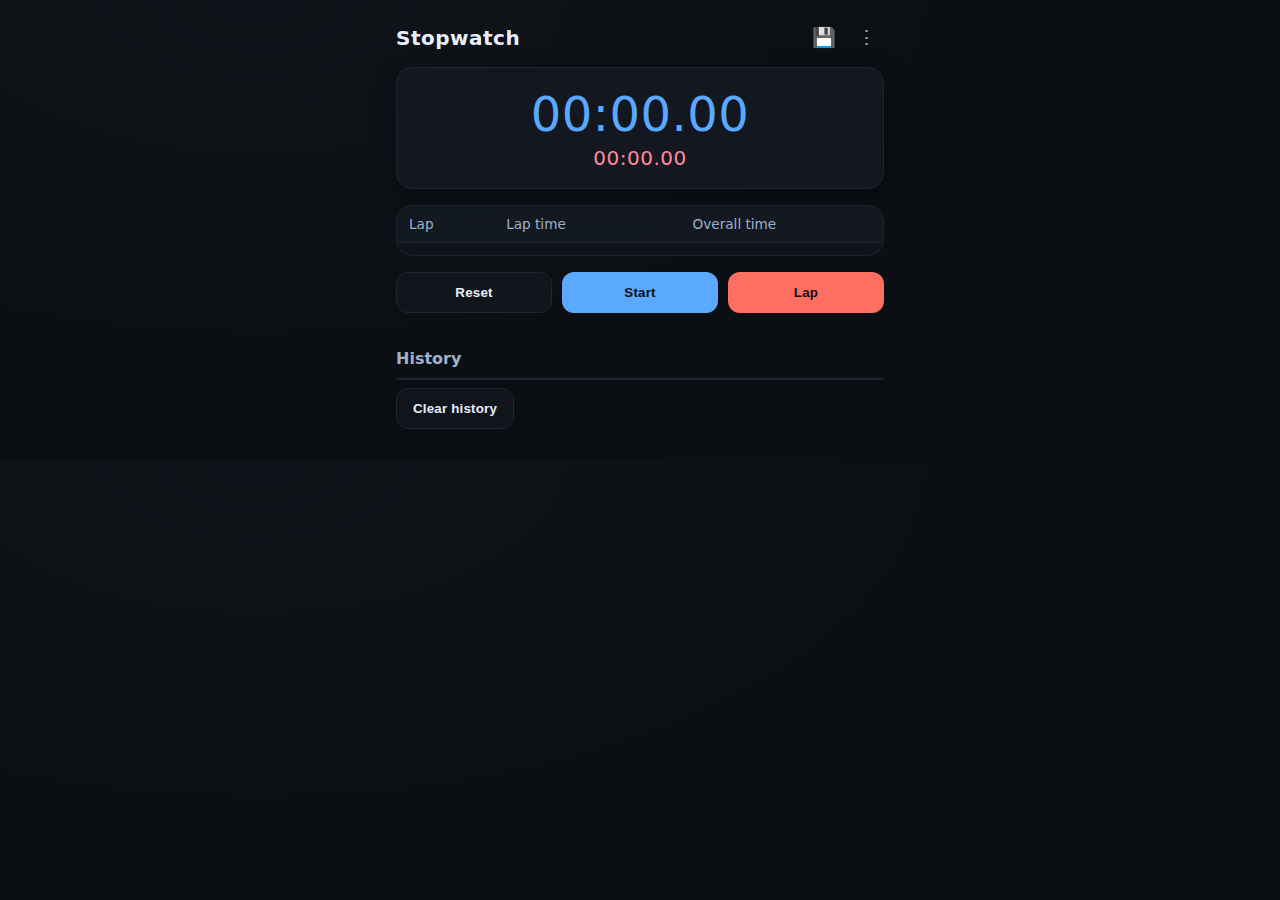
<file: PRODIGY_WD_02/index.html>
<!DOCTYPE html>
<html lang="en">
<head>
  <meta charset="UTF-8" />
  <meta name="viewport" content="width=device-width, initial-scale=1" />
  <title>Stopwatch</title>
  <link rel="stylesheet" href="style.css" />
</head>
<body>
  <main class="container">
    <header class="topbar">
      <h1 class="title">Stopwatch</h1>
      <div class="actions">
        <button id="save" aria-label="Save history">💾</button>
        <button id="menu" aria-label="More options">⋮</button>
      </div>
    </header>

    <section class="display">
      <div id="mainTime" class="time large">00:00.00</div>
      <div id="splitTime" class="time small">00:00.00</div>
    </section>

    <section class="laps">
      <div class="laps-header">
        <span>Lap</span>
        <span>Lap time</span>
        <span>Overall time</span>
      </div>
      <ul id="lapList" class="lap-list"></ul>
    </section>

    <section class="controls">
      <button id="reset" class="btn ghost">Reset</button>
      <button id="startPause" class="btn primary">Start</button>
      <button id="lap" class="btn accent">Lap</button>
    </section>

    <section class="history">
      <h2>History</h2>
      <ul id="historyList" class="history-list"></ul>
      <button id="clearHistory" class="btn ghost">Clear history</button>
    </section>
  </main>

  <script src="script.js"></script>
</body>
</html>
</file>
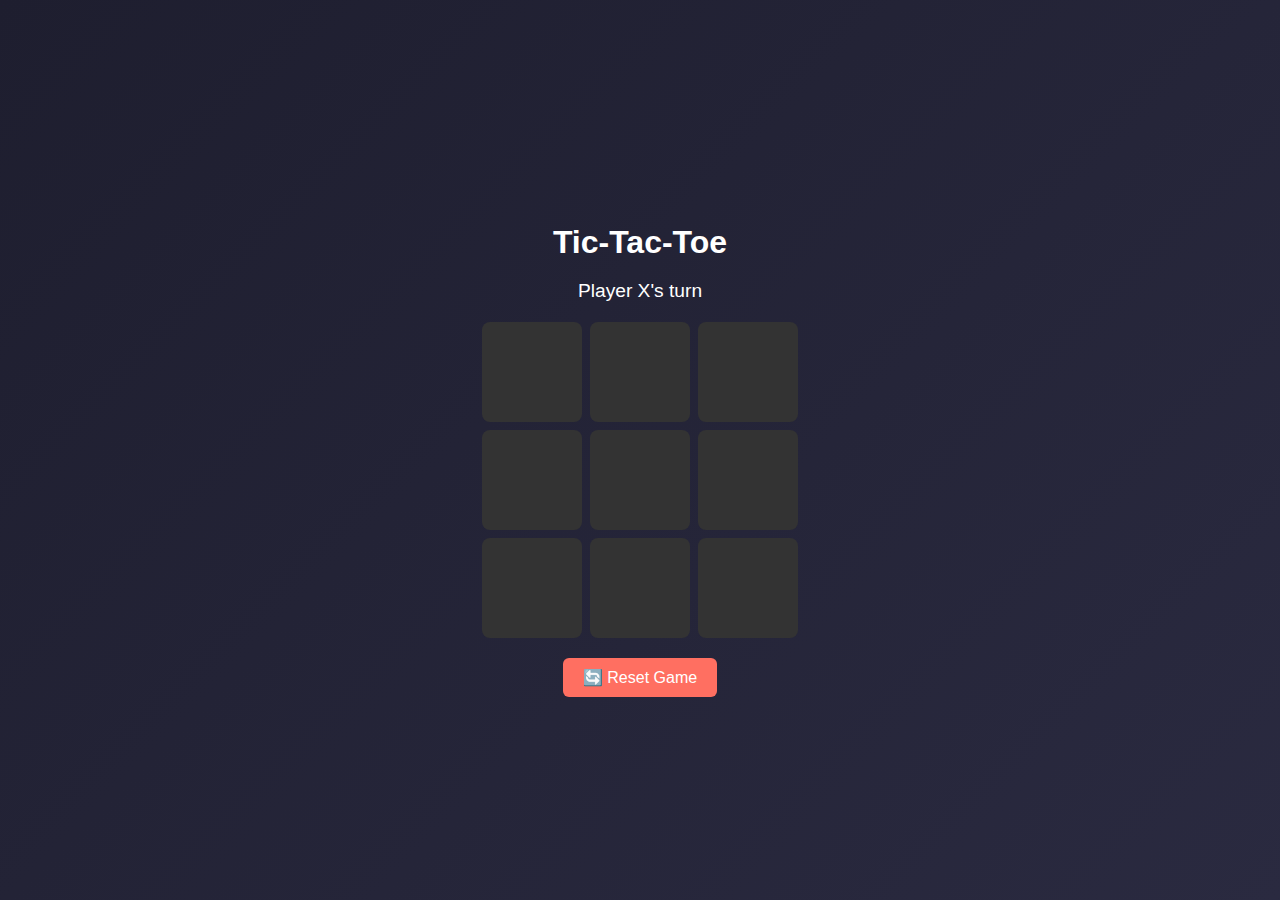
<file: PRODIGY_WD_03/index.html>
<!DOCTYPE html>
<html lang="en">
<head>
  <meta charset="UTF-8">
  <title>Tic-Tac-Toe</title>
  <link rel="stylesheet" href="style.css">
</head>
<body>
  <div class="container">
    <h1>Tic-Tac-Toe</h1>
    <p id="status">Player X's turn</p>
    <div id="board" class="board"></div>
    <button id="reset">🔄 Reset Game</button>
  </div>
  <script src="script.js"></script>
</body>
</html>
</file>
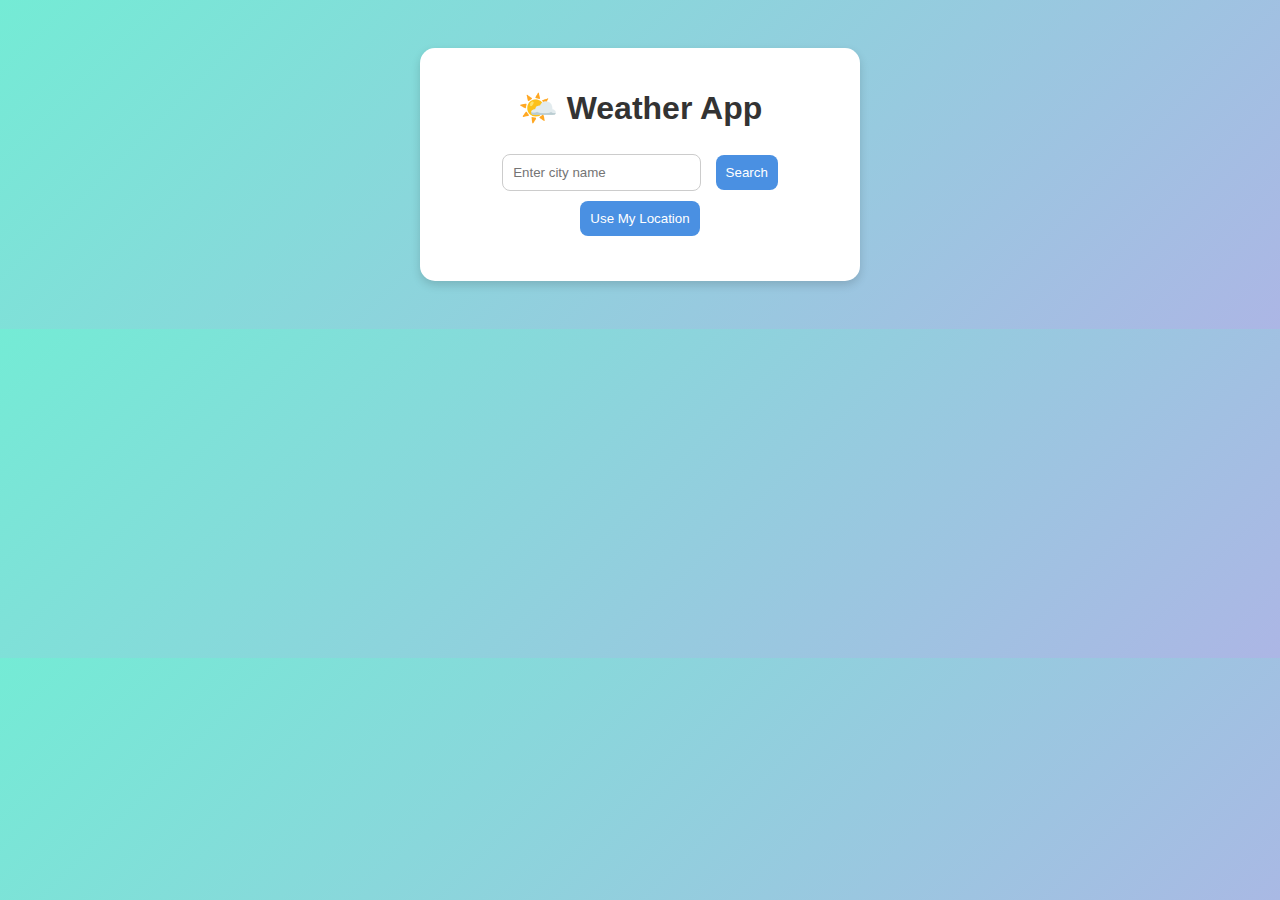
<file: PRODIGY_WD_05/index.html>
<!DOCTYPE html>
<html lang="en">
<head>
  <meta charset="UTF-8">
  <title>Weather App</title>
  <meta name="viewport" content="width=device-width, initial-scale=1">
  <link rel="stylesheet" href="style.css">
</head>
<body>
  <div class="card">
    <h1>🌤️ Weather App</h1>
    <input type="text" id="cityInput" placeholder="Enter city name">
    <button onclick="getWeatherByCity()">Search</button>
    <button onclick="getWeatherByLocation()">Use My Location</button>
    
    <div id="weather" class="weather-info"></div>
  </div>

  <script src="app.js"></script>
</body>
</html>
</file>
<file: PRODIGY_WD_02/style.css>
:root {
  --bg: #0f1216;
  --card: #131820;
  --text: #e8eef9;
  --muted: #9fb2cc;
  --primary: #5aa9ff;
  --accent: #ff6f61;
  --danger: #ff4d4d;
  --success: #4caf50;
  --border: #1e2633;
}

* { box-sizing: border-box; }

body {
  margin: 0;
  font-family: system-ui, -apple-system, Segoe UI, Roboto, sans-serif;
  background: radial-gradient(1200px 600px at 20% 0%, #10141a 0%, #0b0e13 60%), var(--bg);
  color: var(--text);
}

.container {
  max-width: 520px;
  margin: 0 auto;
  padding: 20px 16px 32px;
}

.topbar {
  display: flex;
  align-items: center;
  justify-content: space-between;
  margin-bottom: 8px;
}

.title {
  font-size: 1.25rem;
  letter-spacing: 0.5px;
  margin: 0;
}

.actions button {
  background: transparent;
  color: var(--muted);
  border: none;
  font-size: 1.2rem;
  padding: 6px 8px;
  border-radius: 8px;
  cursor: pointer;
  transition: background 150ms ease, color 150ms ease;
}
.actions button:hover { background: #161c26; color: var(--text); }

.display {
  background: var(--card);
  border: 1px solid var(--border);
  border-radius: 16px;
  padding: 18px 16px;
  margin: 12px 0 16px;
  box-shadow: 0 8px 24px rgba(0,0,0,0.35);
}

.time {
  font-variant-numeric: tabular-nums lining-nums;
  letter-spacing: 0.5px;
  transition: color 200ms ease;
}

.time.large {
  font-size: 3rem;
  color: var(--primary);
  text-align: center;
}

.time.small {
  font-size: 1.25rem;
  color: #ff8aa0;
  text-align: center;
  margin-top: 4px;
}

.laps {
  margin-top: 8px;
  border: 1px solid var(--border);
  border-radius: 16px;
  background: rgba(19, 24, 32, 0.6);
  overflow: hidden;
}

.laps-header {
  display: grid;
  grid-template-columns: 0.6fr 1.2fr 1.2fr;
  gap: 8px;
  padding: 10px 12px;
  font-size: 0.85rem;
  color: var(--muted);
  background: rgba(22, 28, 38, 0.6);
  border-bottom: 1px solid var(--border);
}

.lap-list {
  margin: 0;
  padding: 6px 0;
  list-style: none;
  max-height: 240px;
  overflow: auto;
  scroll-behavior: smooth;
}

.lap-item {
  display: grid;
  grid-template-columns: 0.6fr 1.2fr 1.2fr;
  gap: 8px;
  align-items: center;
  padding: 10px 12px;
  border-bottom: 1px solid rgba(30, 38, 51, 0.6);
  color: var(--text);
  animation: fadeIn 220ms ease both;
}

.lap-item.highlight .lap-time { color: var(--danger); }
.lap-item .lap-index { color: var(--muted); }
.lap-item .lap-time { color: var(--primary); }
.lap-item .lap-total { color: var(--text); }

.controls {
  display: grid;
  grid-template-columns: 1fr 1fr 1fr;
  gap: 10px;
  margin: 16px 0 8px;
}

.btn {
  padding: 12px 16px;
  border-radius: 12px;
  border: 1px solid var(--border);
  cursor: pointer;
  font-weight: 600;
  letter-spacing: 0.2px;
  transition: transform 120ms ease, background 150ms ease, box-shadow 150ms ease;
}

.btn:active { transform: scale(0.98); }

.btn.primary { background: var(--primary); color: #0b0f14; border: none; }
.btn.primary:hover { box-shadow: 0 8px 18px rgba(90,169,255,0.35); }

.btn.accent { background: var(--accent); color: #0b0f14; border: none; }
.btn.accent:hover { box-shadow: 0 8px 18px rgba(255,111,97,0.35); }

.btn.ghost { background: #11151b; color: var(--text); }
.btn.ghost:hover { background: #151a22; }

.history {
  margin-top: 18px;
  padding-top: 8px;
}

.history h2 {
  font-size: 1rem;
  color: var(--muted);
  margin: 10px 0;
}

.history-list {
  list-style: none;
  margin: 0 0 8px 0;
  padding: 0;
  border: 1px solid var(--border);
  border-radius: 12px;
  overflow: hidden;
}

.history-item {
  display: grid;
  grid-template-columns: 1fr 1fr;
  padding: 10px 12px;
  gap: 8px;
  background: rgba(24, 30, 40, 0.6);
  border-bottom: 1px solid rgba(30,38,51,0.6);
  animation: fadeIn 220ms ease both;
}

.history-item .title { color: var(--muted); }
.history-item .value { color: var(--text); }

@keyframes fadeIn {
  from { opacity: 0; transform: translateY(4px); }
  to   { opacity: 1; transform: translateY(0); }
}

/* Responsive tweaks */
@media (max-width: 420px) {
  .time.large { font-size: 2.4rem; }
  .time.small { font-size: 1rem; }
  .laps-header,
  .lap-item { grid-template-columns: 0.5fr 1fr 1fr; }
}
</file>
<file: PRODIGY_WD_03/style.css>
body {
  font-family: 'Segoe UI', sans-serif;
  background: linear-gradient(135deg, #1e1e2f, #2a2a40);
  color: #fff;
  display: flex;
  justify-content: center;
  align-items: center;
  height: 100vh;
  margin: 0;
}

.container {
  text-align: center;
}

h1 {
  margin-bottom: 10px;
}

.board {
  display: grid;
  grid-template-columns: repeat(3, 100px);
  gap: 8px;
  margin: 20px auto;
}

.cell {
  width: 100px;
  height: 100px;
  background: #333;
  border-radius: 8px;
  font-size: 2.5rem;
  display: flex;
  justify-content: center;
  align-items: center;
  cursor: pointer;
  transition: background 0.3s;
}

.cell:hover {
  background: #444;
}

.cell.taken {
  cursor: not-allowed;
  opacity: 0.7;
}

#status {
  font-size: 1.2rem;
  margin-bottom: 10px;
}

button {
  padding: 10px 20px;
  font-size: 1rem;
  background: #ff6f61;
  border: none;
  border-radius: 6px;
  cursor: pointer;
  color: white;
  transition: background 0.3s;
}

button:hover {
  background: #ff4b3e;
}
</file>
<file: PRODIGY_WD_05/style.css>
body {
  font-family: Arial, sans-serif;
  background: linear-gradient(135deg, #74ebd5, #ACB6E5);
  color: #333;
  text-align: center;
  padding: 40px;
}

.card {
  background: #fff;
  border-radius: 15px;
  padding: 20px;
  max-width: 400px;
  margin: auto;
  box-shadow: 0 4px 10px rgba(0,0,0,0.15);
}

input, button {
  padding: 10px;
  border-radius: 8px;
  border: 1px solid #ccc;
  margin: 5px;
}

button {
  cursor: pointer;
  background: #4A90E2;
  color: #fff;
  border: none;
}

button:hover {
  background: #357ABD;
}

.weather-info {
  margin-top: 20px;
}
</file>
